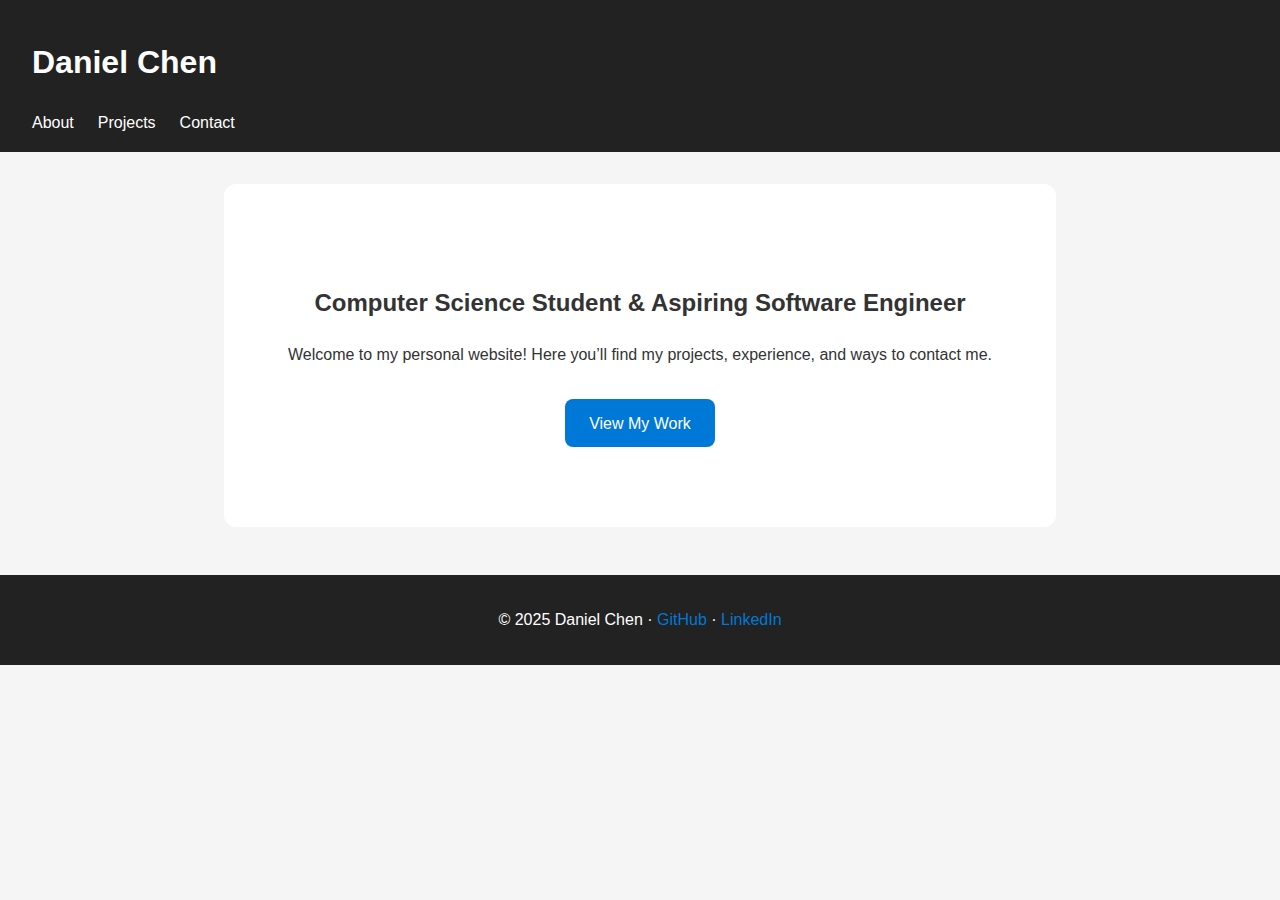
<file: index.html>
<!DOCTYPE html>
<html lang="en">
<head>
  <meta charset="UTF-8">
  <meta name="viewport" content="width=device-width, initial-scale=1.0">
  <title>Daniel Chen | Computer Science Portfolio</title>
  <link rel="stylesheet" href="assets/style.css">
</head>
<body>
  <header>
    <nav>
      <h1><a href="index.html">Daniel Chen</a></h1>
      <ul>
        <li><a href="about.html">About</a></li>
        <li><a href="projects.html">Projects</a></li>
        <li><a href="contact.html">Contact</a></li>
      </ul>
    </nav>
  </header>

  <main class="hero">
    <h2>Computer Science Student & Aspiring Software Engineer</h2>
    <p>Welcome to my personal website! Here you’ll find my projects, experience, and ways to contact me.</p>
    <a class="btn" href="projects.html">View My Work</a>
  </main>

  <footer>
    <p>© 2025 Daniel Chen · 
      <a href="https://github.com/yourgithub">GitHub</a> · 
      <a href="https://linkedin.com/in/yourlinkedin">LinkedIn</a>
    </p>
  </footer>
</body>
</html>
</file>
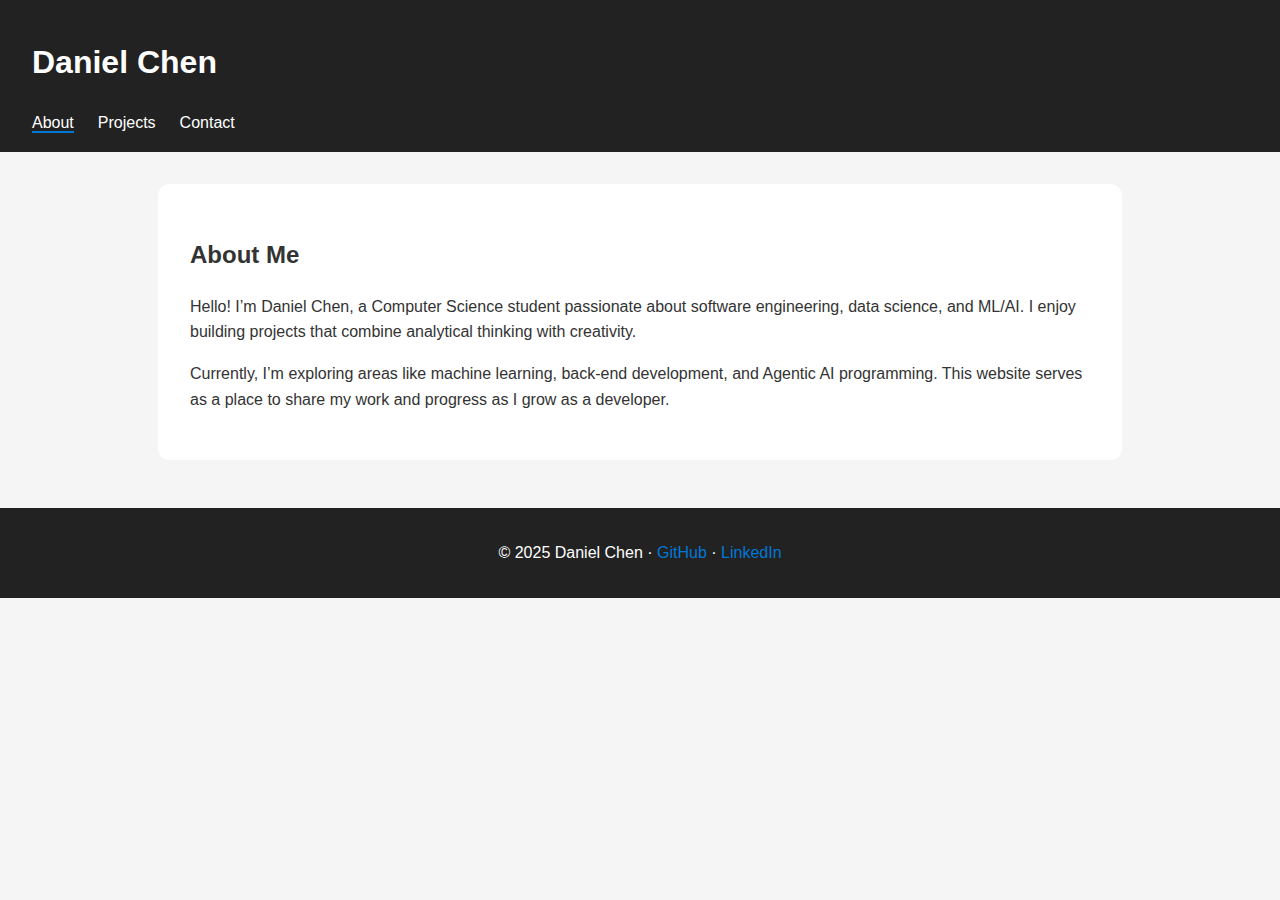
<file: about.html>
<!DOCTYPE html>
<html lang="en">
<head>
  <meta charset="UTF-8">
  <meta name="viewport" content="width=device-width, initial-scale=1.0">
  <title>About | Daniel Chen</title>
  <link rel="stylesheet" href="assets/style.css">
</head>
<body>
  <header>
    <nav>
      <h1><a href="index.html">Daniel Chen</a></h1>
      <ul>
        <li><a href="about.html" class="active">About</a></li>
        <li><a href="projects.html">Projects</a></li>
        <li><a href="contact.html">Contact</a></li>
      </ul>
    </nav>
  </header>

  <main class="content">
    <h2>About Me</h2>
    <p>Hello! I’m Daniel Chen, a Computer Science student passionate about software engineering, data science, and ML/AI. 
    I enjoy building projects that combine analytical thinking with creativity.</p>

    <p>Currently, I’m exploring areas like machine learning, back-end development, and Agentic AI programming. 
    This website serves as a place to share my work and progress as I grow as a developer.</p>

  </main>

  <footer>
    <p>© 2025 Daniel Chen · 
      <a href="https://github.com/Suizaray">GitHub</a> · 
      <a href="https://linkedin.com/in/daniel-chen-37652816b/">LinkedIn</a>
    </p>
  </footer>
</body>
</html>
</file>
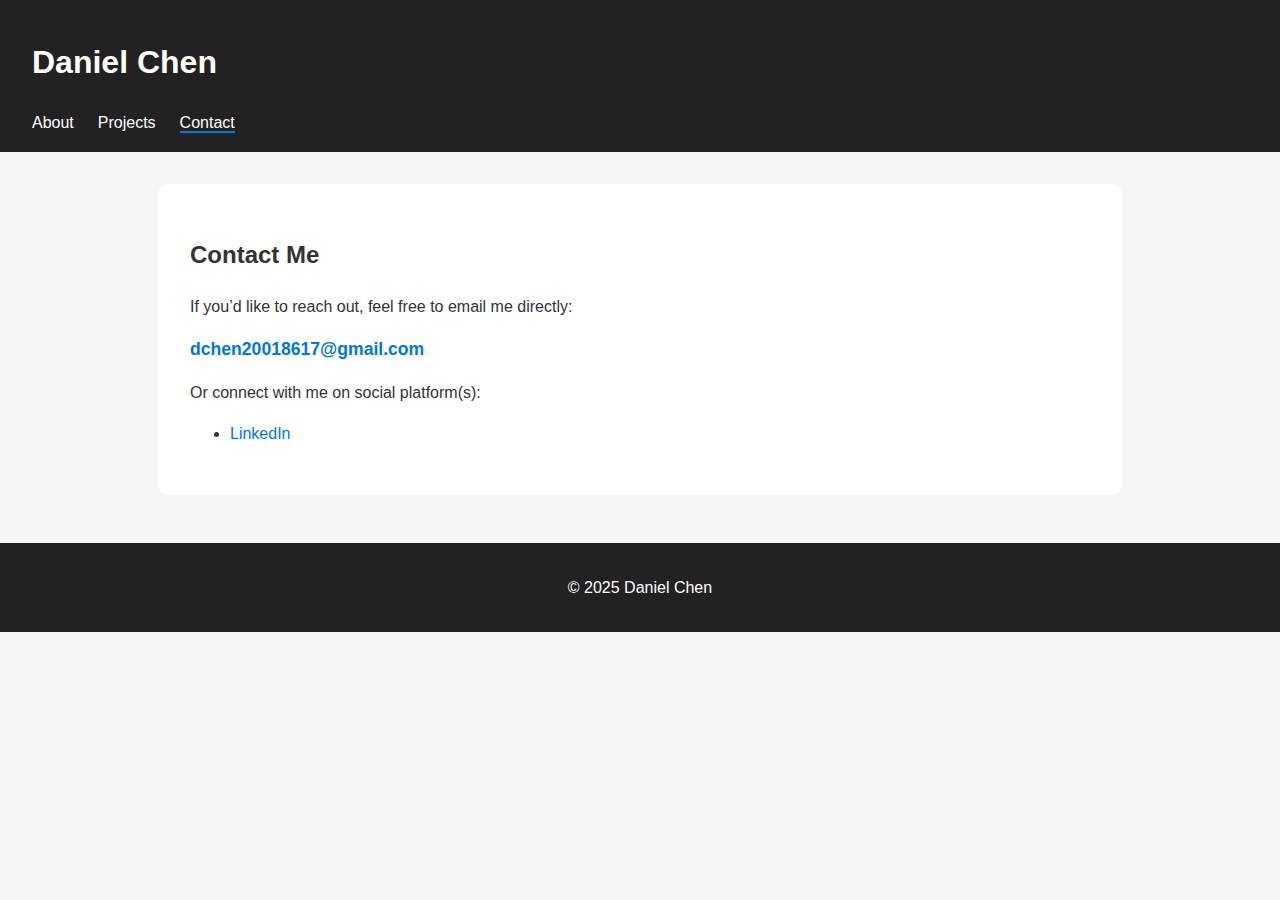
<file: contact.html>
<!DOCTYPE html>
<html lang="en">
<head>
  <meta charset="UTF-8">
  <meta name="viewport" content="width=device-width, initial-scale=1.0">
  <title>Contact | Daniel Chen</title>
  <link rel="stylesheet" href="assets/style.css">
</head>
<body>
  <header>
    <nav>
      <h1><a href="index.html">Daniel Chen</a></h1>
      <ul>
        <li><a href="about.html">About</a></li>
        <li><a href="projects.html">Projects</a></li>
        <li><a href="contact.html" class="active">Contact</a></li>
      </ul>
    </nav>
  </header>

  <main class="content">
    <h2>Contact Me</h2>
    <p>If you’d like to reach out, feel free to email me directly:</p>
    <p><a class="email-link" href="mailto:dchen20018617@gmail.com">dchen20018617@gmail.com</a></p>

    <p>Or connect with me on social platform(s):</p>
    <ul>
      <li><a href="https://linkedin.com/in/daniel-chen-37652816b/">LinkedIn</a></li>
    </ul>
  </main>

  <footer>
    <p>© 2025 Daniel Chen</p>
  </footer>
</body>
</html>
</file>
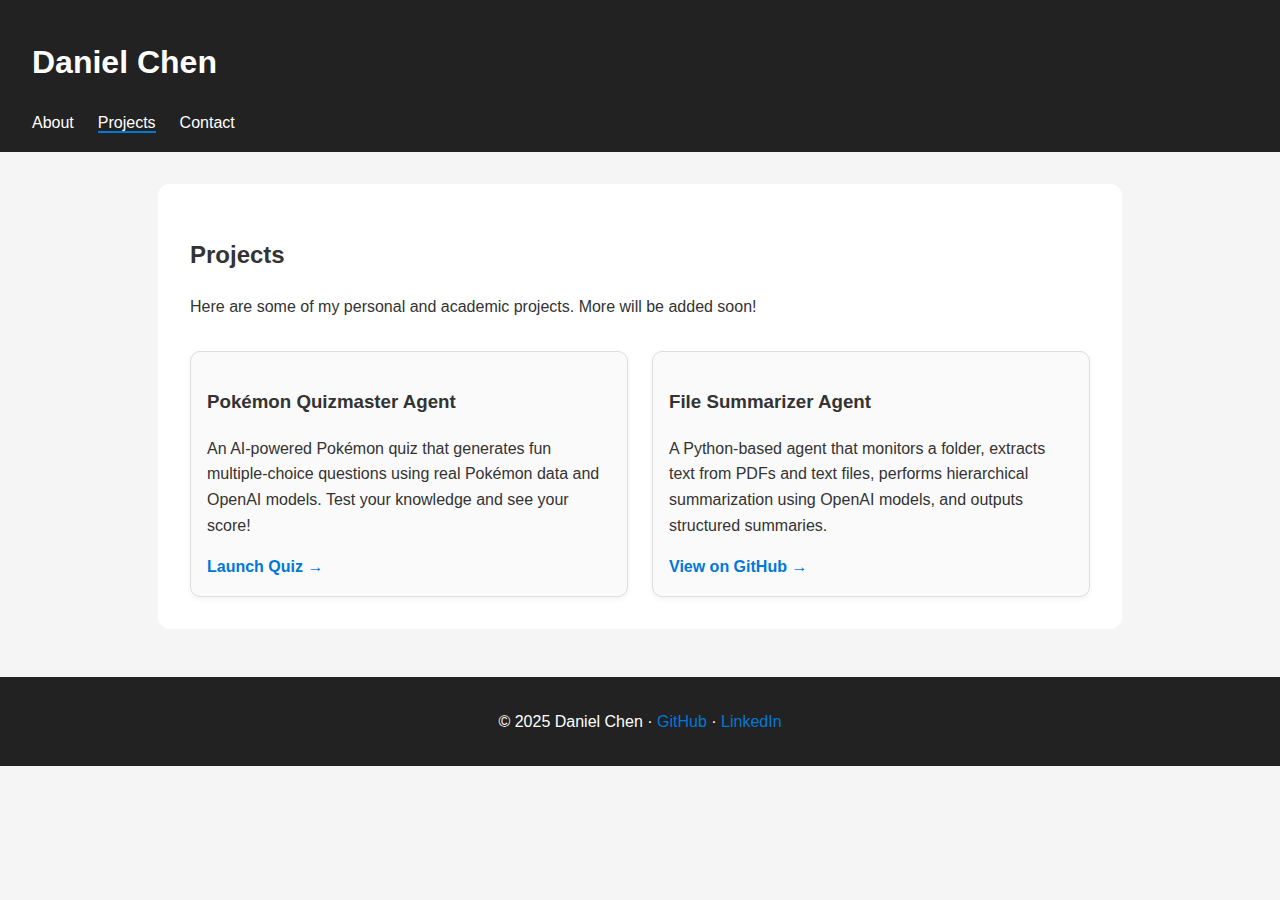
<file: projects.html>
<!DOCTYPE html>
<html lang="en">
<head>
  <meta charset="UTF-8">
  <meta name="viewport" content="width=device-width, initial-scale=1.0">
  <title>Projects | Daniel Chen</title>
  <link rel="stylesheet" href="assets/style.css">
</head>
<body>
  <header>
    <nav>
      <h1><a href="index.html">Daniel Chen</a></h1>
      <ul>
        <li><a href="about.html">About</a></li>
        <li><a href="projects.html" class="active">Projects</a></li>
        <li><a href="contact.html">Contact</a></li>
      </ul>
    </nav>
  </header>

  <main class="content">
    <h2>Projects</h2>
    <p>Here are some of my personal and academic projects. More will be added soon!</p>

    <div class="projects-grid">
<div class="project-card">
  <h3>Pokémon Quizmaster Agent</h3>
  <p>
    An AI-powered Pokémon quiz that generates fun multiple-choice questions
    using real Pokémon data and OpenAI models. Test your knowledge and see your score!
  </p>
  <a href="https://poke-quiz-yuwzuy2rxbhhqqyj4zm3ik.streamlit.app" target="_blank">Launch Quiz →</a>
</div>


<div class="project-card">
  <h3>File Summarizer Agent</h3>
  <p>
    A Python-based agent that monitors a folder, extracts text from PDFs and text files,
    performs hierarchical summarization using OpenAI models, and outputs structured summaries.
  </p>
  <a href="https://github.com/Suizaray/File-Summarizer">View on GitHub →</a>
</div>
    </div>
  </main>

  <footer>
    <p>© 2025 Daniel Chen · 
      <a href="https://github.com/Suizaray">GitHub</a> · 
      <a href="https://linkedin.com/in/daniel-chen-37652816b/">LinkedIn</a>
    </p>
  </footer>
</body>
</html>
</file>
<file: assets/style.css>
/* ====== Global Layout ====== */
body {
  font-family: "Segoe UI", Arial, sans-serif;
  margin: 0;
  background-color: #f5f5f5;
  color: #333;
  line-height: 1.6;
}

a {
  color: #0078d7;
  text-decoration: none;
}

a:hover {
  text-decoration: underline;
}

/* ====== Header ====== */
header {
  background: #222;
  color: white;
  padding: 1em 2em;
  display: flex;
  justify-content: space-between;
  align-items: center;
}

header a {
  color: white;
}

nav ul {
  list-style: none;
  display: flex;
  gap: 1.5em;
  margin: 0;
  padding: 0;
}

nav a.active {
  border-bottom: 2px solid #0078d7;
}

/* ====== Hero Section (Home) ====== */
.hero {
  text-align: center;
  padding: 5em 1em;
  background: white;
  border-radius: 12px;
  margin: 2em auto;
  max-width: 800px;
}

.btn {
  display: inline-block;
  margin-top: 1em;
  background: #0078d7;
  color: white;
  padding: 0.7em 1.5em;
  border-radius: 8px;
}

/* ====== Content Pages ====== */
.content {
  max-width: 900px;
  background: white;
  padding: 2em;
  border-radius: 12px;
  margin: 2em auto;
}

/* ====== Projects Grid ====== */
.projects-grid {
  display: grid;
  grid-template-columns: repeat(auto-fit, minmax(280px, 1fr));
  gap: 1.5em;
  margin-top: 2em;
}

.project-card {
  background: #fafafa;
  border: 1px solid #ddd;
  border-radius: 10px;
  padding: 1em;
  box-shadow: 0 2px 6px rgba(0,0,0,0.05);
}

.project-card a {
  font-weight: bold;
}

/* ====== Contact Page ====== */
.email-link {
  font-size: 1.1em;
  font-weight: bold;
}

/* ====== Footer ====== */
footer {
  text-align: center;
  padding: 1em;
  background: #222;
  color: white;
  margin-top: 3em;
}
</file>
